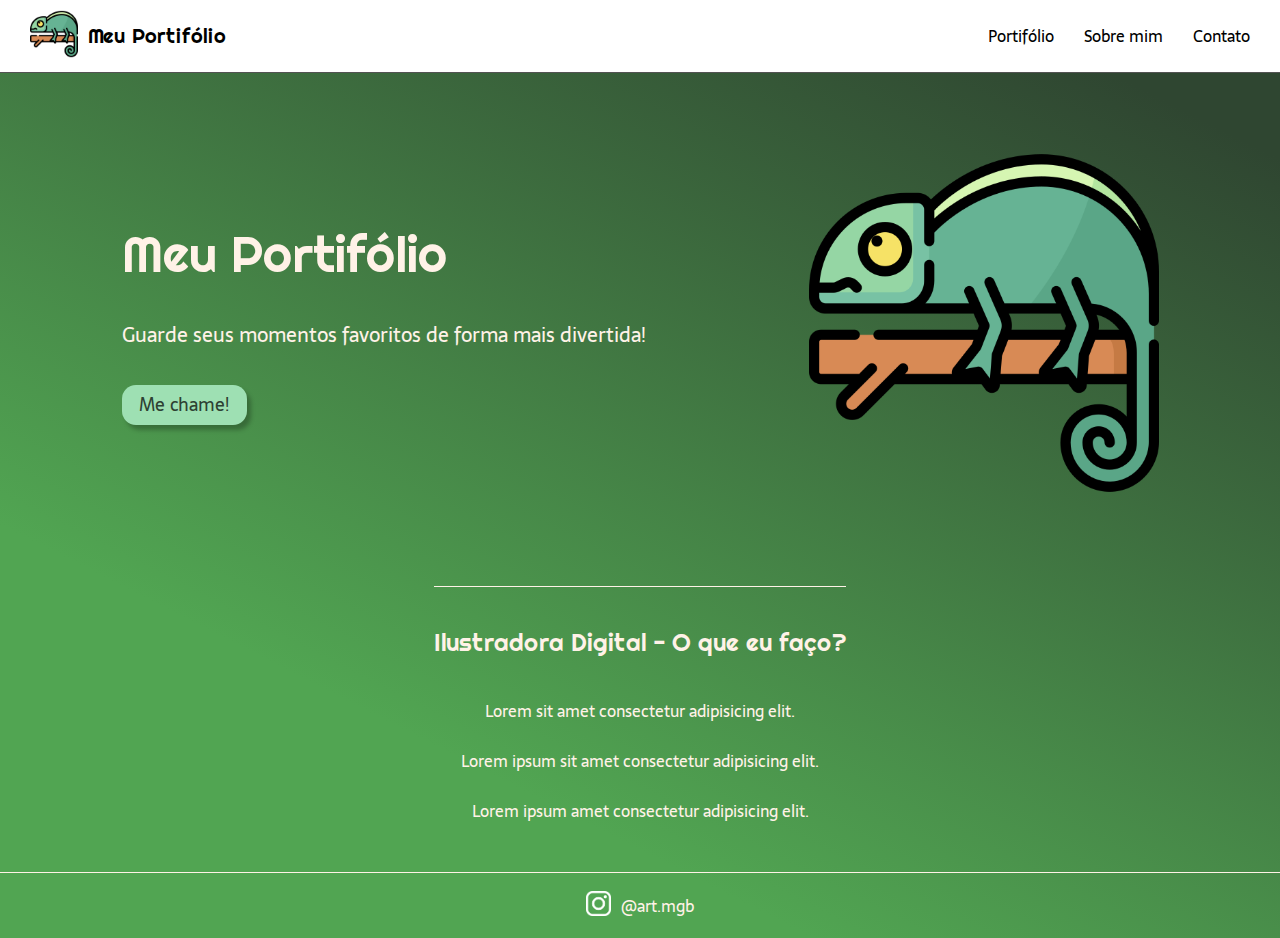
<file: index.html>
<!DOCTYPE html> <!-- diz pro nav que é um documento html -->
<html lang="pt-BR"> <!-- linguagem do código -->
<head> <!--guarda o que não aparece para o usuário-->
    <meta charset="UTF-8"> <!--indica os caracteres utilizador no cod-->
    <meta name="viewport" content="width=device-width, initial-scale=1.0"> <!--indica que podemos adaptar o código a varios dispositivos-->
    <meta name="description" content="Marianna Ghiraldelli - Digital Illustrator">
    <link rel="stylesheet" type="text/css" href="css/style.css">
    <title>Langing Page</title> <!--titulo da pagina-->
</head>
<body> <!--conteúdo da página-->
    <header class="header">
        <div class="menu">
            <a href="index.html"><img class="header-image" src="imgs/camaleao.png" alt="Ícone"></a>
            <a href="index.html"><h1 class="header-title">Meu Portifólio</h1></a>
        </div> 
        <nav class="header-menu">
            <a class="header-menu-item" href="portifolio.html">Portifólio</a>
            <a class="header-menu-item" href="aboutme.html">Sobre mim</a>
            <a class="header-menu-item" href="contato.html">Contato</a>
        </nav>
    </header>

    <main class="content">
        <section class="main-content">
            <div class="main-content-written">
                <h1 class="main-content-written-title">Meu Portifólio</h1>
                <!-- <h2 class="main-content-written-subtitle-two">Ilustradora Digital</h2> -->
                <h2 class="main-content-written-subtitle">Guarde seus momentos favoritos de forma mais divertida!</h2>
                <a href="https://www.instagram.com/direct/inbox/?next=%2F" target="_blank">
                    <button class="main-content-written-button">Me chame!</button>
                </a>
                </div>
            <img class="main-content-image" src="imgs/camaleao.png">
        </section>
        <section class="secondary-content">
            <h3 class="secondary-content-title">Ilustradora Digital - O que eu faço?</h3>
            <p class="secondary-content-paragraph">Lorem <strong>sit amet consectetur adipisicing elit.</strong></p>
            <p class="secondary-content-paragraph">Lorem ipsum <strong>sit amet consectetur adipisicing elit.</strong></p>
            <p class="secondary-content-paragraph">Lorem ipsum <strong> amet consectetur adipisicing elit.</strong></p>
        </section>
    </main>

    <footer class="footer">
        <a href="https://www.instagram.com/art.mgb/?next=%2F" target="_blank">
            <img class="footer-image" src="imgs/instagram.png" alt="instagram">
        </a>
        <a href="https://www.instagram.com/art.mgb/?next=%2F" target="_blank">
            <h4 class="footer-text">@art.mgb</h4>
        </a>
    </footer>
</body>
</html>
</file>
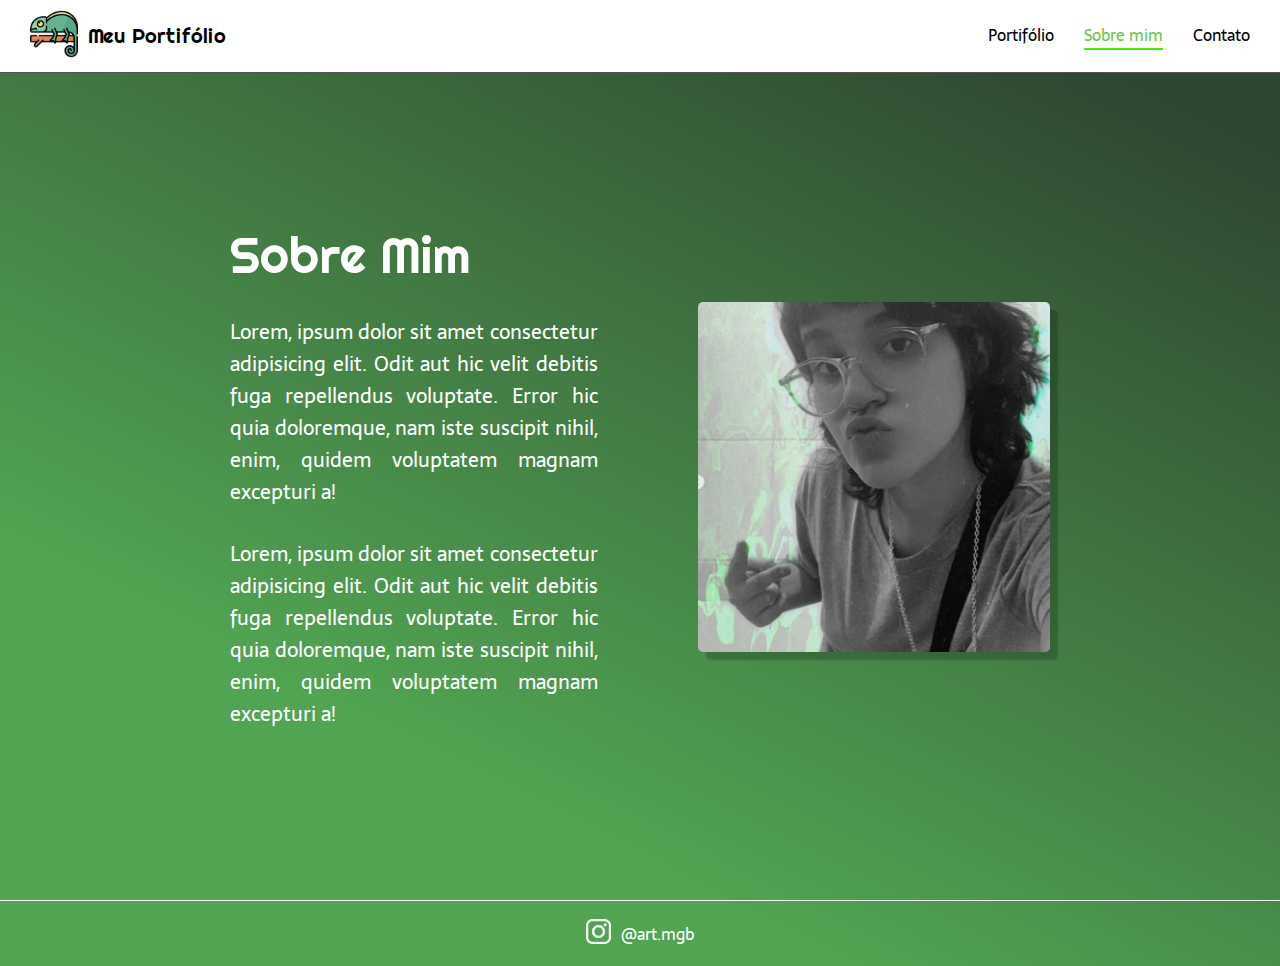
<file: aboutme.html>
<!DOCTYPE html>
<html lang="pt-BR">
<head>
    <meta charset="UTF-8">
    <meta name="viewport" content="width=device-width, initial-scale=1.0">
    <link rel="stylesheet" href="css/aboutme.css">
    <title>Sobre Mim</title>
</head>
<body>
    <header class="header">
        <div class="menu">
            <a href="index.html"><img class="header-image" src="imgs/camaleao.png" alt="Ícone"></a>
            <a href="index.html"><h1 class="header-title">Meu Portifólio</h1></a>
        </div> 
       <nav class="header-menu">
            <a class="header-menu-item" href="portifolio.html">Portifólio</a>
            <a class="header-menu-item" href="aboutme.html">Sobre mim</a>
            <a class="header-menu-item" href="contato.html">Contato</a>
        </nav>
    </header>

    <main class="content">
        <section class="main-content">
            <div class="main-content-written">
                <h1 class="main-content-title">Sobre Mim</h1>
                <p class="main-content-paragraph">Lorem, ipsum dolor sit amet consectetur adipisicing elit. Odit aut hic velit debitis fuga repellendus voluptate. Error hic quia doloremque, nam iste suscipit nihil, enim, quidem voluptatem magnam excepturi a!</p>
                <p class="main-content-paragraph">Lorem, ipsum dolor sit amet consectetur adipisicing elit. Odit aut hic velit debitis fuga repellendus voluptate. Error hic quia doloremque, nam iste suscipit nihil, enim, quidem voluptatem magnam excepturi a!</p>
            </div>
            <img class="image" src="imgs/me.png">
        </section>
    </main>

    <footer class="footer">
        <a href="https://www.instagram.com/art.mgb/?next=%2F" target="_blank">
            <img class="footer-image" src="imgs/instagram.png" alt="instagram">
        </a>
        <a href="https://www.instagram.com/art.mgb/?next=%2F" target="_blank">
            <h4 class="footer-text">@art.mgb</h4>
        </a>
    </footer>

</body>
</html>
</file>
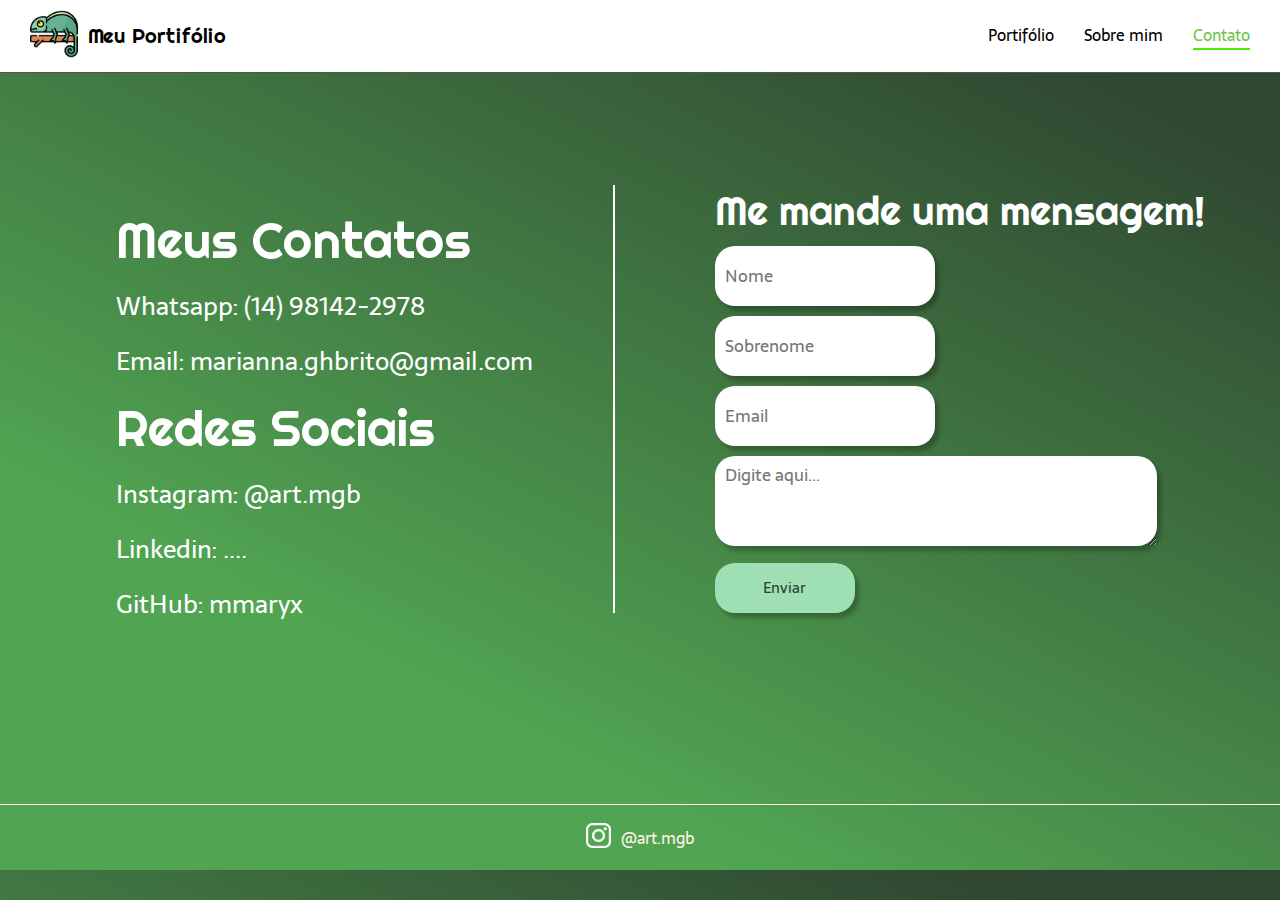
<file: contato.html>
<!DOCTYPE html>
<html lang="pt-BR">
<head>
    <meta charset="UTF-8">
    <meta name="viewport" content="width=device-width, initial-scale=1.0">
    <link rel="stylesheet" href="css/contato.css">
    <title>Contato</title>
</head>
<body>
    <header class="header">
        <div class="menu">
            <a href="index.html"><img class="header-image" src="imgs/camaleao.png" alt="Ícone"></a>
            <a href="index.html"><h1 class="header-title">Meu Portifólio</h1></a>
        </div> 
        <nav class="header-menu">
            <a class="header-menu-item" href="portifolio.html">Portifólio</a>
            <a class="header-menu-item" href="aboutme.html">Sobre mim</a>
            <a class="header-menu-item" href="contato.html">Contato</a>
        </nav>
    </header>

    <main class="content">
        <section class="main-content">
            <div class="main-content-written">
                <h1 class="main-content-title">Meus Contatos</h1>
                <p class="main-content-paragraph">Whatsapp: (14) 98142-2978</p>
                <p class="main-content-paragraph">Email: marianna.ghbrito@gmail.com</p>
                <h1 class="main-content-title">Redes Sociais</h1>
                <p class="main-content-paragraph">Instagram: @art.mgb</p>
                <p class="main-content-paragraph">Linkedin: ....</p>
                <p class="main-content-paragraph">GitHub: mmaryx
                </p>
            </div>
        </section>

        <form class="form">
            <h2 class="main-content-subtitle">Me mande uma mensagem!</h2>
            <div class="camp">
                <input placeholder="Nome" type="text" name="nome" id="nome">
            </div>
            <div class="camp">
                <input placeholder="Sobrenome" type="text" name="sobrenome" id="sobrenome">
            </div>
            <div class="camp">
                <input placeholder="Email" type="email" name="email" id="email">
            </div>
            <div class="camp">
                <textarea placeholder="Digite aqui..." row="6" style="width: 26em;" name="mensagem"></textarea>
            </div>

            <button class="button" type="submit">Enviar</button>
        </form>
    </main>

    <footer class="footer">
        <a href="https://www.instagram.com/art.mgb/?next=%2F" target="_blank">
            <img class="footer-image" src="imgs/instagram.png" alt="instagram">
        </a>
        <a href="https://www.instagram.com/art.mgb/?next=%2F" target="_blank">
            <h4 class="footer-text">@art.mgb</h4>
        </a>
    </footer>

</body>
</html>
</file>
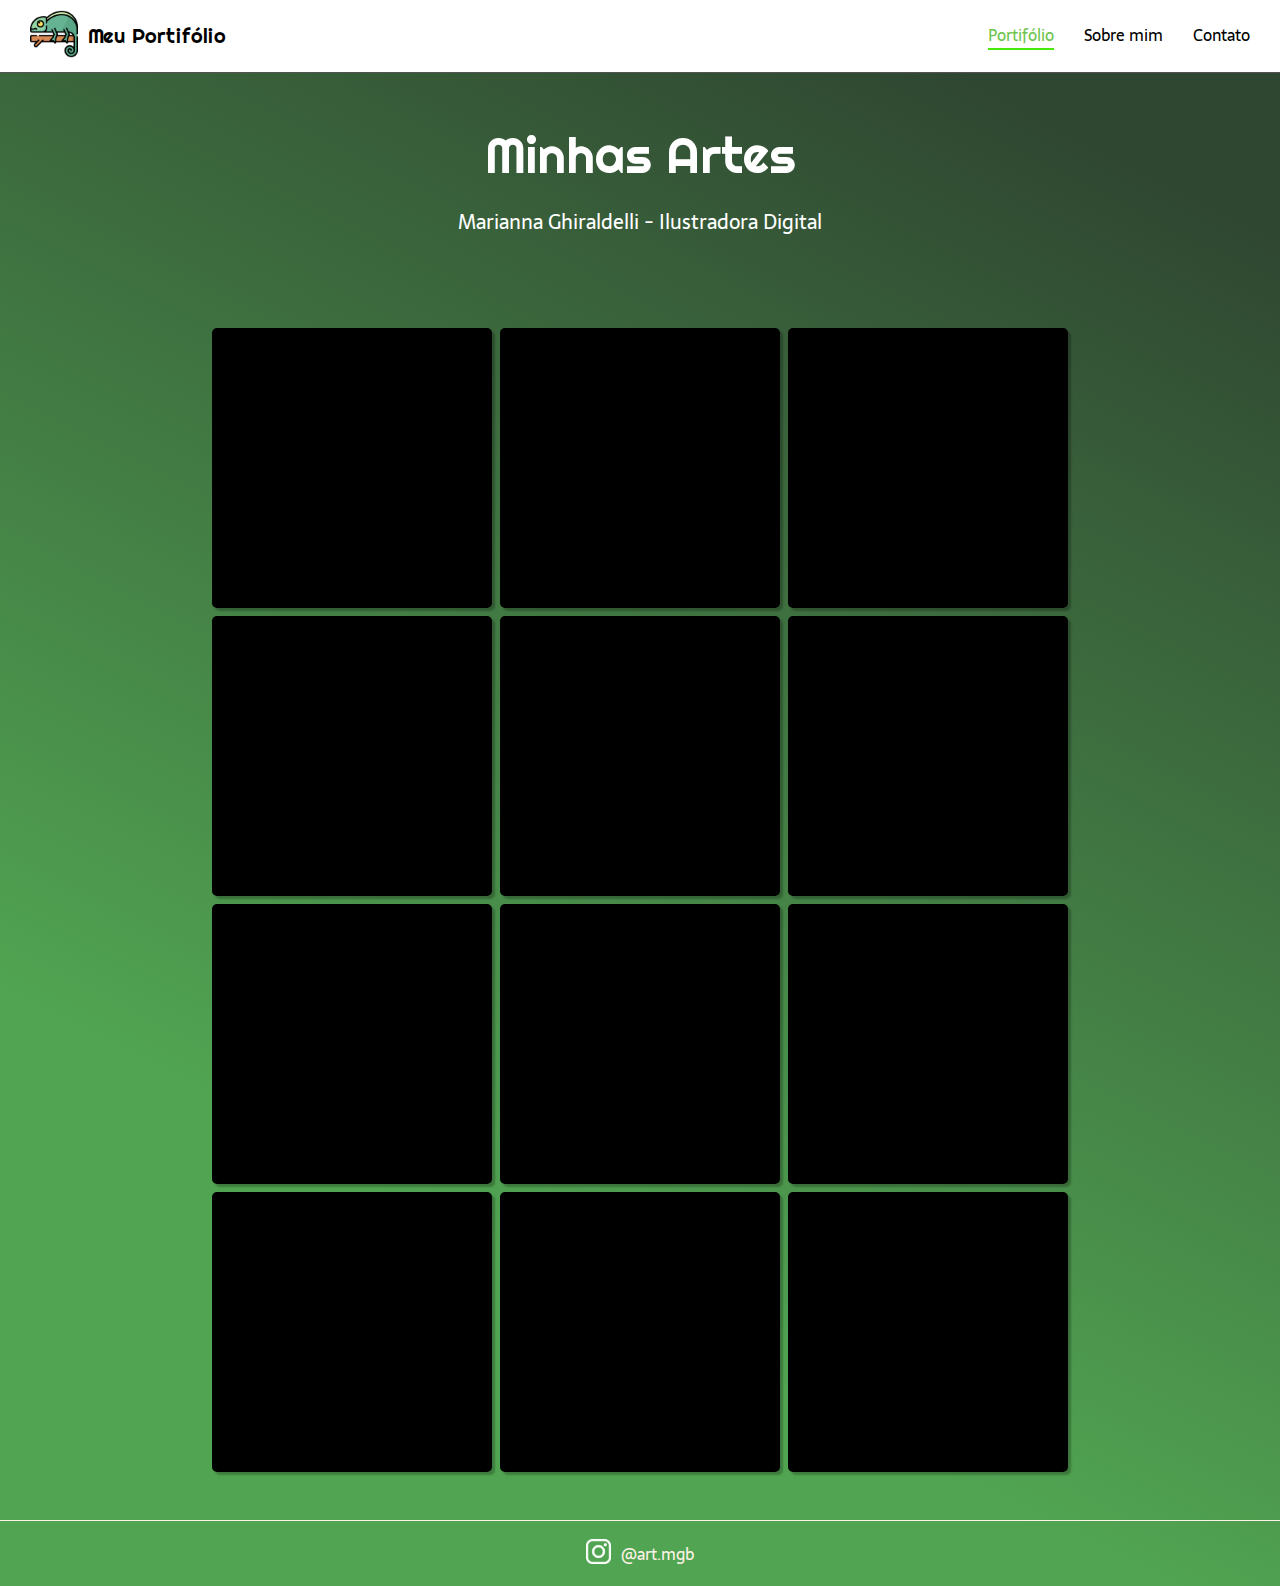
<file: portifolio.html>
<!DOCTYPE html>
<html lang="pt-BR">
<head>
    <meta charset="UTF-8">
    <meta name="viewport" content="width=device-width, initial-scale=1.0">
    <link rel="stylesheet" href="css/portifolio.css">
    <title>Portifólio</title>
</head>
<body>
    <header class="header">
        <div class="menu">
            <a href="index.html"><img class="header-image" src="imgs/camaleao.png" alt="Ícone"></a>
            <a href="index.html"><h1 class="header-title">Meu Portifólio</h1></a>
        </div> 
        <nav class="header-menu">
            <a class="header-menu-item" href="portifolio.html">Portifólio</a>
            <a class="header-menu-item" href="aboutme.html">Sobre mim</a>
            <a class="header-menu-item" href="contato.html">Contato</a>
        </nav>
    </header>

    <main class="content">
        <section class="main-content">
            <div class="main-content-written">
                <h1 class="main-content-title">Minhas Artes</h1>
                <h2 class="main-content-subtitle">Marianna Ghiraldelli - Ilustradora Digital</h2>
            </div>
        </section>
        <section class="secondary-content">
            <div class="secondary-content-image">
                <img class="image" src="imgs/quadrado-preto-1.png">
                <img class="image" src="imgs/quadrado-preto-1.png">
                <img class="image" src="imgs/quadrado-preto-1.png">
                <img class="image" src="imgs/quadrado-preto-1.png">
                <img class="image" src="imgs/quadrado-preto-1.png">
                <img class="image" src="imgs/quadrado-preto-1.png">
                <img class="image" src="imgs/quadrado-preto-1.png">
                <img class="image" src="imgs/quadrado-preto-1.png">
                <img class="image" src="imgs/quadrado-preto-1.png">
                <img class="image" src="imgs/quadrado-preto-1.png">
                <img class="image" src="imgs/quadrado-preto-1.png">
                <img class="image" src="imgs/quadrado-preto-1.png">
            </div>
        </section>
    </main>

    <footer class="footer">
        <a href="https://www.instagram.com/art.mgb/?next=%2F" target="_blank">
            <img class="footer-image" src="imgs/instagram.png" alt="instagram">
        </a>
        <a href="https://www.instagram.com/art.mgb/?next=%2F" target="_blank">
            <h4 class="footer-text">@art.mgb</h4>
        </a>
    </footer>

</body>
</html>
</file>
<file: css/style.css>
@import url('https://fonts.googleapis.com/css2?family=Righteous&family=Sarala:wght@400;700&display=swap');

* {
    margin: 0;
    padding: 0;
    box-sizing: border-box;
    text-decoration: none;
}

body {
    font-size: 100%;
    background: rgb(47,70,49);
    background: linear-gradient(207deg, rgba(47,70,49,1) 10%, rgba(81,165,82,1) 74%);
}

.header {
    display: flex;
    flex-direction: row;
    align-items: center;
    justify-content: space-between; 
    padding: 10px;
    padding-right: 30px;
    padding-left: 30px;
    background-color: rgb(255, 255, 255);
    border-bottom: 1px solid #535353;
    overflow: hidden;
    position: sticky;
    top:0;
    z-index: 1;
}

.menu{
    display: flex;
    align-items: center;
    justify-content: start;
    gap: 10px;
}

.header-image {
    height: 48px;
}

.header-title{
    font-family: 'Righteous', cursive;
    color: #000000;
    font-weight: 400;
    font-size: 20px;
}

.header-menu {
    display: flex;
    gap: 30px;
}

.header-menu-item {
    font-family: 'Sarala', sans-serif;
    color: #000000;
    font-weight: 400;
    font-size: 16px;
}
.header-menu-item:hover {
    color: rgb(73, 234, 9);
    border-bottom: 2px solid rgb(73, 234, 9);
}

.content {
    margin-bottom: 48px;
}

.main-content {
    display: flex;
    flex-direction: row;
    align-items: center;
    justify-content: space-around;
    padding: 40px;
    padding-top: 75px;
}

.main-content-written {
    display: flex;
    flex-direction: column;
    gap: 34px;
}

.main-content-written-title {
    font-family: 'Righteous', cursive;
    font-weight: 400;
    font-size: 50px;
    color: #FFF2E7;
}
.main-content-written-title:nth-child(2){
    color: rgb(109, 196, 74);
}

.main-content-written-subtitle {
    font-family: 'Sarala', sans-serif;
    color: #FFF2E7;
    font-weight: 400;
    font-size: 20px;
} 

.main-content-written-button {
    background-color: rgb(158, 224, 179);
    width: 125px;
    height: 40px;
    border: none;
    box-shadow: 4px 5px 4px rgba(0, 0, 0, 0.25);
    border-radius: 14px;
    cursor: pointer;

    font-family: 'Sarala', sans-serif;
    color: #2d4132;
    font-weight: 400;
    font-size: 18px;
}
.main-content-written-button:hover{
    background-color: rgba(171, 200, 177, 0.53);
}

.main-content-image {
    height: 350px;
}

.secondary-content {
    display: flex;
    flex-direction: column;
    align-items: center;
    justify-content: space-around;

    gap: 24px;
    margin-top: 48px;
}

.secondary-content-title {
    border-top: 0.4px solid #FFF2E7;
    padding-top: 40px;

    font-family: 'Righteous', cursive;
    color: #FFF2E7;
    font-weight: 400;
    font-size: 24px;
    margin-bottom: 16px;
}

.secondary-content-paragraph {
    font-family: 'Sarala', sans-serif;
    color: #FFF2E7;
    font-weight: 300;
    font-size: 16px;
}

.footer {
    display: flex;
    flex-direction: row;
    align-items: center;
    justify-content: center;
    padding: 18px;
    border-top: 0.4px solid #FFF2E7;
    gap: 10px;
}

.footer-image{
    height: 25px;
}

.footer-text {
    font-family: 'Sarala', sans-serif;
    color: #FFF2E7;
    font-weight: 300;
    font-size: 16px;
}
.footer-text:hover {
    color: rgb(149, 173, 141);
}
</file>
<file: css/aboutme.css>
@import url('https://fonts.googleapis.com/css2?family=Righteous&family=Sarala:wght@400;700&display=swap');

* {
    margin: 0;
    padding: 0;
    box-sizing: border-box;
    text-decoration: none;
}

body {
    font-size: 100%;
    background: rgb(47,70,49);
    background: linear-gradient(207deg, rgba(47,70,49,1) 10%, rgba(81,165,82,1) 74%);
}
.header {
    display: flex;
    flex-direction: row;
    align-items: center;
    justify-content: space-between; 
    padding: 10px;
    padding-left: 30px;
    padding-right: 30px;
    background-color: rgb(255, 255, 255);
    border-bottom: 1px solid #535353;
}

.menu{
    display: flex;
    align-items: center;
    justify-content: start;
    gap: 10px;
}

.header-image {
    height: 48px;
}

.header-title{
    font-family: 'Righteous', cursive;
    color: #000000;
    font-weight: 400;
    font-size: 20px;
}

.header-menu {
    display: flex;
    gap: 30px;
}

.header-menu-item {
    font-family: 'Sarala', sans-serif;
    color: #000000;
    font-weight: 400;
    font-size: 16px;
}
.header-menu-item:nth-child(2){
    color: rgb(109, 196, 74);
    border-bottom: 2px solid rgb(73, 234, 9);
}
.header-menu-item:hover {
    color: rgb(73, 234, 9);
    border-bottom: 2px solid rgb(73, 234, 9);
}

.content{
    margin-bottom: 170px;
    /* border-top: 0.4px solid #654848; */
}

.main-content{
    display: flex;
    flex-direction: row;
    align-items: center;
    justify-content: space-around;
    margin-right: 230px;
    margin-left: 230px;
    margin-top: 150px;
}

.main-content-written{
    display: flex;
    flex-direction: column;
    align-items: start;
    gap: 30px;
}

.main-content-title{
    font-family: 'Righteous', cursive;
    font-weight: 400;
    font-size: 50px;
    color: #ffffff;
}

.main-content-paragraph{
    font-family: 'Sarala', sans-serif;
    color: #ffffff;
    font-weight: 400;
    font-size: 20px;
    text-align: justify;
    padding-right: 100px;
}

.image{
    height: 350px;
    border-radius: 5px;
    box-shadow: 8px 8px 2px rgba(0, 0, 0, 0.2);
}

.footer {
    display: flex;
    flex-direction: row;
    align-items: center;
    justify-content: center;
    padding: 18px;
    border-top: 0.4px solid #ffffff;
    gap: 10px;
}

.footer-image{
    height: 25px;
}

.footer-text {
    font-family: 'Sarala', sans-serif;
    color: #ffffff;
    font-weight: 300;
    font-size: 16px;
}
.footer-text:hover {
    color: rgb(149, 173, 141);
}
</file>
<file: css/contato.css>
@import url('https://fonts.googleapis.com/css2?family=Righteous&family=Sarala:wght@400;700&display=swap');

* {
    margin: 0;
    padding: 0;
    box-sizing: border-box;
    text-decoration: none;
}

body {
    font-size: 100%;
    background: rgb(47,70,49);
    background: linear-gradient(207deg, rgba(47,70,49,1) 10%, rgba(81,165,82,1) 74%);
}
.header {
    display: flex;
    flex-direction: row;
    align-items: center;
    justify-content: space-between; 
    padding: 10px;
    padding-left: 30px;
    padding-right: 30px;
    background-color: rgb(255, 255, 255);
    border-bottom: 1px solid #535353;
}

.menu{
    display: flex;
    align-items: center;
    justify-content: start;
    gap: 10px;
}

.header-image {
    height: 48px;
}

.header-title{
    font-family: 'Righteous', cursive;
    color: #000000;
    font-weight: 400;
    font-size: 20px;
}

.header-menu {
    display: flex;
    gap: 30px;
}

.header-menu-item {
    font-family: 'Sarala', sans-serif;
    color: #000000;
    font-weight: 400;
    font-size: 16px;
}
.header-menu-item:nth-child(3){
    color: rgb(109, 196, 74);
    border-bottom: 2px solid rgb(73, 234, 9);
}
.header-menu-item:hover {
    color: rgb(73, 234, 9);
    border-bottom: 2px solid rgb(73, 234, 9);
}

/* --- */

.content{
    display: flex;
    flex-direction: row;
    align-items: center;
    justify-content: center;
    padding: 60px;
    margin-bottom: 80px;
    gap: 40px;
}

.main-content {
    display: flex;
    flex-direction: row;
    align-items: center;
    padding: 40px;
    padding-top: 75px;
}

.main-content-written {
    display: flex;
    flex-direction: column;
    gap: 15px;
}

.main-content-title {
    font-family: 'Righteous', cursive;
    font-weight: 400;
    font-size: 50px;
    color: #ffffff;
}

.main-content-paragraph {
    font-family: 'Sarala', sans-serif;
    color: #ffffff;
    font-weight: 400;
    font-size: 25px;
}

.main-content-subtitle {
    font-family: 'Righteous', cursive;
    font-weight: 400;
    font-size: 40px;
    color: #ffffff;
}

/* --- */

.form{
    border-left: 2px solid #ffffff;
    padding-left: 100px;
    display: flex;
    flex-direction: column;
    gap: 10px;
    font-family: 'Sarala', sans-serif;
}

input, textarea, button {
    border-radius: 20px;
    border: none;
    font-family: 'Sarala', sans-serif;
    box-shadow: 4px 5px 4px rgba(0, 0, 0, 0.25);
    font-size: 17px;
}

textarea{
    height: 90px;
    padding-left: 10px;
    padding-top: 5px;
}

input{
    height: 60px;
    width: 220px;
    padding-left: 10px;
}

/* --- */

.button {
    background-color: rgb(158, 224, 179);
    width: 140px;
    height: 50px;
    cursor: pointer;

    font-family: 'Sarala', sans-serif;
    color: #2d4132;
    font-weight: 400;
    font-size: 15px;
}
.button:hover{
    background-color: rgba(171, 200, 177, 0.53);
}

/* --- */

.footer {
    display: flex;
    flex-direction: row;
    align-items: center;
    justify-content: center;
    padding: 18px;
    border-top: 0.4px solid #FFF2E7;
    gap: 10px;
}

.footer-image{
    height: 25px;
}

.footer-text {
    font-family: 'Sarala', sans-serif;
    color: #FFF2E7;
    font-weight: 300;
    font-size: 16px;
}
.footer-text:hover {
    color: rgb(149, 173, 141);
}
</file>
<file: css/portifolio.css>
@import url('https://fonts.googleapis.com/css2?family=Righteous&family=Sarala:wght@400;700&display=swap');

* {
    margin: 0;
    padding: 0;
    box-sizing: border-box;
    text-decoration: none;
}

body {
    font-size: 100%;
    background: rgb(47,70,49);
    background: linear-gradient(207deg, rgba(47,70,49,1) 10%, rgba(81,165,82,1) 74%);
}

.header {
    display: flex;
    flex-direction: row;
    align-items: center;
    justify-content: space-between; 
    padding: 10px;
    padding-left: 30px;
    padding-right: 30px;
    background-color: rgb(255, 255, 255);
    border-bottom: 1px solid #535353;
}

.menu{
    display: flex;
    align-items: center;
    justify-content: start;
    gap: 10px;
}

.header-image {
    height: 48px;
}

.header-title{
    font-family: 'Righteous', cursive;
    color: #000000;
    font-weight: 400;
    font-size: 20px;
}

.header-menu {
    display: flex;
    gap: 30px;
}

.header-menu-item {
    font-family: 'Sarala', sans-serif;
    color: #000000;
    font-weight: 400;
    font-size: 16px;
}
.header-menu-item:nth-child(1){
    color: rgb(109, 196, 74);
    border-bottom: 2px solid rgb(73, 234, 9);
}
.header-menu-item:hover {
    color: rgb(73, 234, 9);
    border-bottom: 2px solid rgb(73, 234, 9);
}

.content{
    margin-bottom: 48px;
}

.main-content{
    display: flex;
    flex-direction: column;
    align-items: center;
    justify-content: center;
    padding: 50px;
}

.main-content-written{
    display: flex;
    flex-direction: column;
    align-items: center;
    gap: 20px;
}

.main-content-title{
    font-family: 'Righteous', cursive;
    font-weight: 400;
    font-size: 50px;
    color: #ffffff;
}

.main-content-subtitle{
    font-family: 'Sarala', sans-serif;
    color: #ffffff;
    font-weight: 400;
    font-size: 20px;
}

.secondary-content{
    padding-top: 40px;
    padding-left: 200px;
    padding-right: 200px;
}

.secondary-content-image{
    display: flex;
    flex-direction: row;
    align-items: center;
    justify-content: center;
    flex-wrap: wrap;
    gap: 8px;
}

.image{
    height: 280px;
    border-radius: 5px;
    box-shadow: 3px 3px 2px rgba(0, 0, 0, 0.25);
}

.footer {
    display: flex;
    flex-direction: row;
    align-items: center;
    justify-content: center;
    padding: 18px;
    border-top: 0.4px solid #FFF2E7;
    gap: 10px;
}

.footer-image{
    height: 25px;
}

.footer-text {
    font-family: 'Sarala', sans-serif;
    color: #FFF2E7;
    font-weight: 300;
    font-size: 16px;
}
.footer-text:hover {
    color: rgb(149, 173, 141);
}
</file>
